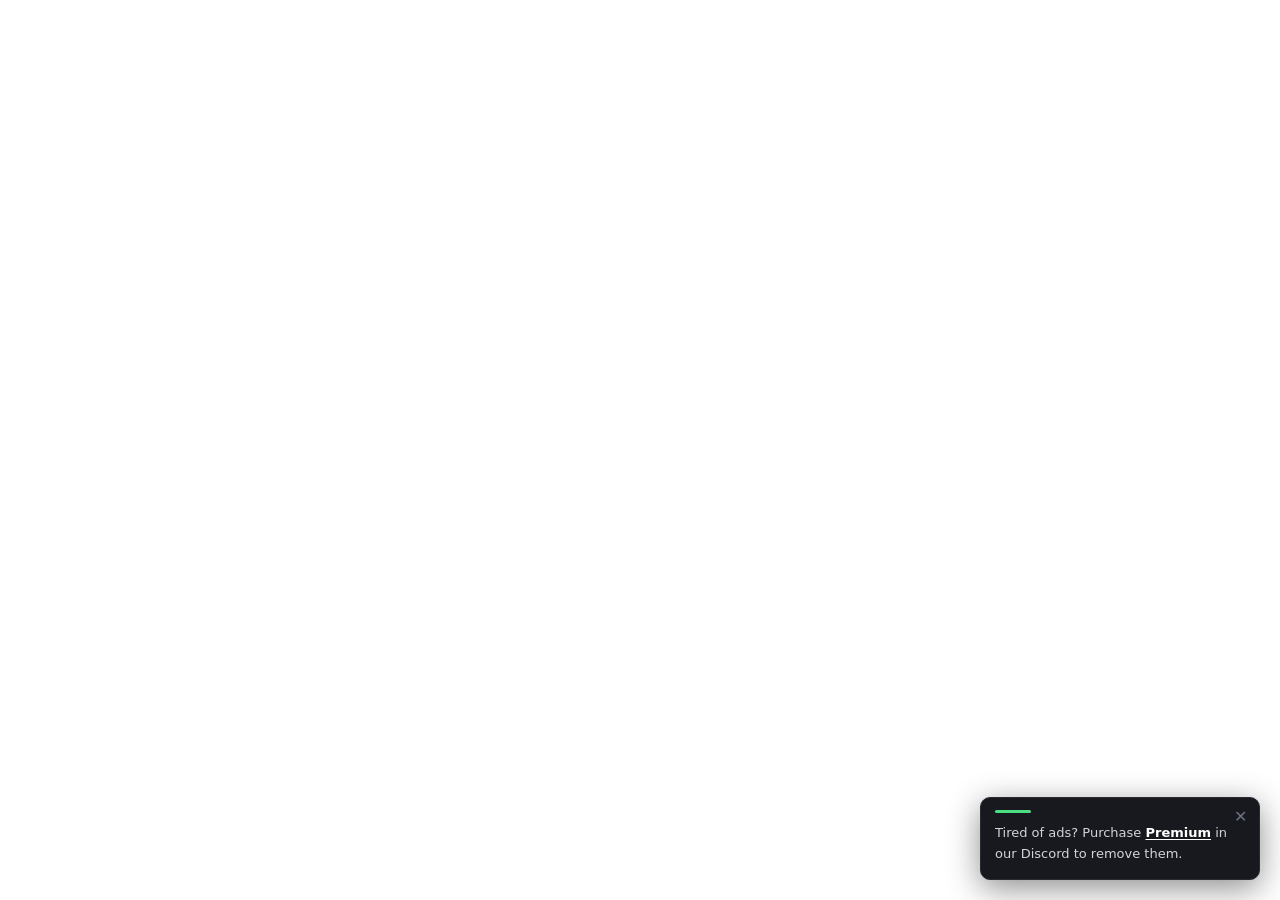
<file: popup.html>
<!DOCTYPE html>
<html lang="en">
<head>
  <meta charset="UTF-8" />
  <meta name="viewport" content="width=device-width, initial-scale=1.0" />
  <title>Heavenly</title>
  <style>
    *, *::before, *::after { box-sizing: border-box; margin: 0; padding: 0; }

    body {
      background: transparent;
      font-family: -apple-system, BlinkMacSystemFont, 'Segoe UI', system-ui, sans-serif;
      -webkit-font-smoothing: antialiased;
      overflow: hidden;
      width: 100vw;
      height: 100vh;
      display: flex;
      align-items: flex-end;
      justify-content: flex-end;
      padding: 20px;
    }

    .popup-card {
      position: absolute;
      bottom: 20px;
      right: 20px;
      width: 280px;
      background: #18191e;
      border: 1px solid #2a2b32;
      border-radius: 10px;
      padding: 12px 14px 14px;
      box-shadow: 0 8px 32px rgba(0, 0, 0, 0.45);
      opacity: 0;
      transform: translateY(10px);
      transition: opacity 0.3s ease, transform 0.3s ease;
      pointer-events: none;
    }

    .popup-card.visible {
      opacity: 1;
      transform: translateY(0);
      pointer-events: auto;
    }

    .popup-card.hiding {
      opacity: 0;
      transform: translateY(10px);
      pointer-events: none;
    }

    .popup-accent {
      width: 36px;
      height: 3px;
      background: #4ade80;
      border-radius: 2px;
      margin-bottom: 10px;
    }

    .popup-close {
      position: absolute;
      top: 10px;
      right: 10px;
      width: 18px;
      height: 18px;
      background: none;
      border: none;
      cursor: pointer;
      color: #6b7280;
      font-size: 16px;
      line-height: 1;
      display: flex;
      align-items: center;
      justify-content: center;
      transition: color 0.15s;
      padding: 0;
    }

    .popup-close:hover { color: #d1d5db; }

    .popup-message {
      font-size: 13px;
      line-height: 1.6;
      color: #d1d5db;
      padding-right: 16px;
    }

    .popup-message .highlight {
      color: #ffffff;
      font-weight: 700;
      text-decoration: underline;
      text-underline-offset: 2px;
    }
  </style>
</head>
<body>
  <div class="popup-card" id="popup-card">
    <div class="popup-accent"></div>
    <button class="popup-close" id="popup-close-btn">&#x2715;</button>
    <div class="popup-message" id="popup-message"></div>
  </div>

  <script>
    const popups = [
      {
        message: 'Tired of ads? Purchase <span class="highlight">Premium</span> in our Discord to remove them.'
      }
    ];

    const DISPLAY_DURATION = 4000;
    const TRANSITION_MS = 300;
    const BETWEEN_DELAY = 600;

    const card = document.getElementById('popup-card');
    const msgEl = document.getElementById('popup-message');
    const closeBtn = document.getElementById('popup-close-btn');

    let currentIndex = 0;
    let autoTimer = null;

    function showNext() {
      if (currentIndex >= popups.length) return;
      msgEl.innerHTML = popups[currentIndex].message;
      card.classList.remove('hiding');
      card.classList.add('visible');
      autoTimer = setTimeout(() => hideAndNext(), DISPLAY_DURATION);
    }

    function hideAndNext() {
      clearTimeout(autoTimer);
      card.classList.remove('visible');
      card.classList.add('hiding');
      currentIndex++;
      if (currentIndex < popups.length) {
        setTimeout(() => {
          card.classList.remove('hiding');
          showNext();
        }, TRANSITION_MS + BETWEEN_DELAY);
      }
    }

    closeBtn.addEventListener('click', () => hideAndNext());

    setTimeout(() => showNext(), 500);
  </script>
</body>
</html>
</file>
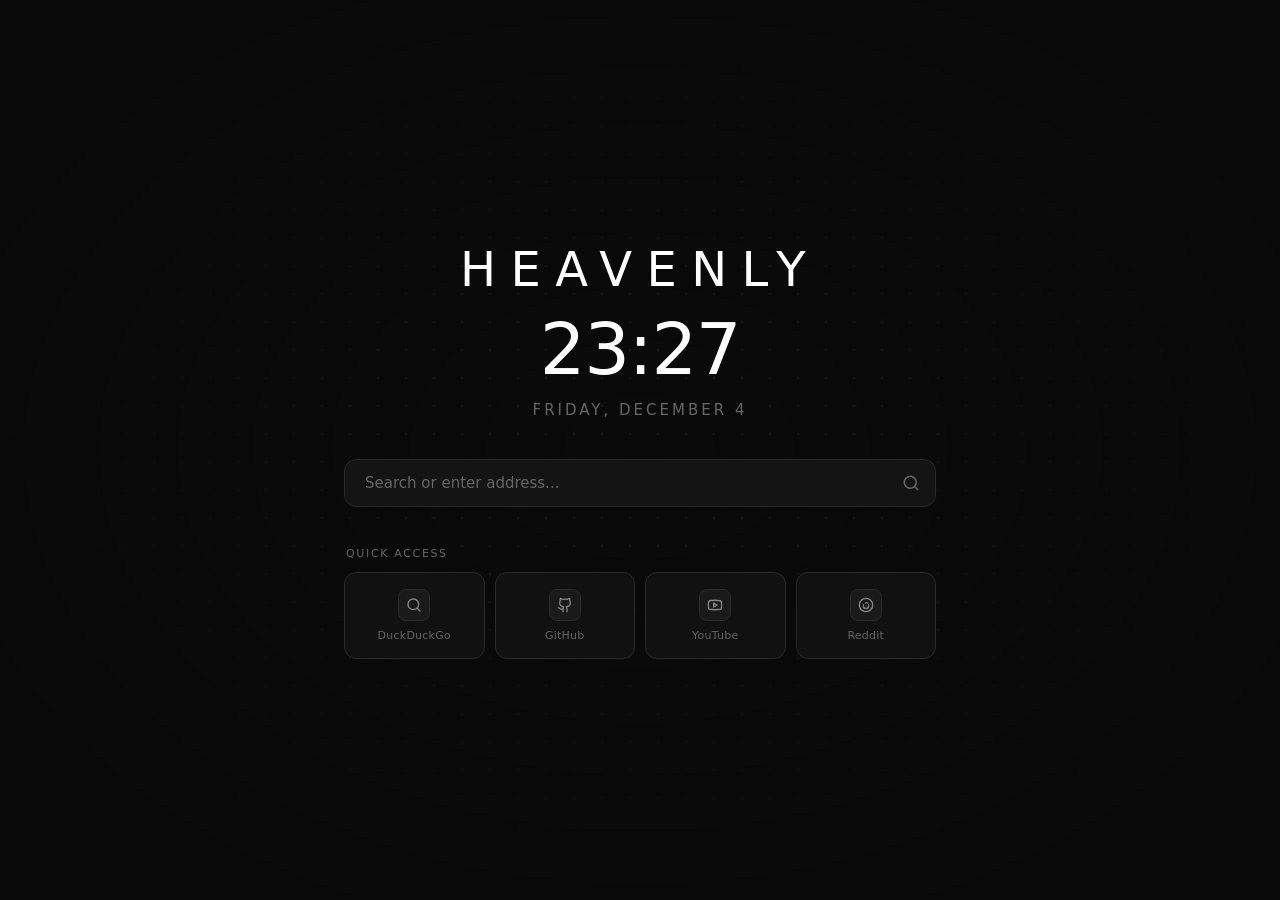
<file: frontend/newtab.html>
<!DOCTYPE html>
<html lang="en">
<head>
  <meta charset="UTF-8" />
  <meta name="viewport" content="width=device-width, initial-scale=1.0" />
  <title>New Tab — Heavenly</title>
  <style>
    *, *::before, *::after { box-sizing: border-box; margin: 0; padding: 0; }

    :root {
      --bg: #0a0a0a;
      --text: #e8e8e8;
      --subtext: #666666;
      --border: #2a2a2a;
      --card-bg: #111111;
      --card-hover: #181818;
      --input-bg: #141414;
      --accent: #ffffff;
    }

    html, body {
      height: 100%;
      background: var(--bg);
      color: var(--text);
      font-family: -apple-system, BlinkMacSystemFont, 'Segoe UI', system-ui, sans-serif;
      overflow: hidden;
    }

    body {
      display: flex;
      flex-direction: column;
      align-items: center;
      justify-content: center;
      gap: 0;
      position: relative;
    }

    body::before {
      content: '';
      position: fixed;
      inset: 0;
      background-image: radial-gradient(circle, #2a2a2a 1px, transparent 1px);
      background-size: 28px 28px;
      opacity: 0.35;
      pointer-events: none;
      z-index: 0;
    }

    body::after {
      content: '';
      position: fixed;
      inset: 0;
      background: radial-gradient(ellipse 60% 60% at 50% 50%, transparent 0%, var(--bg) 100%);
      pointer-events: none;
      z-index: 1;
    }

    .content {
      position: relative;
      z-index: 2;
      display: flex;
      flex-direction: column;
      align-items: center;
      gap: 40px;
      width: 100%;
      max-width: 640px;
      padding: 0 24px;
    }

    .header {
      display: flex;
      flex-direction: column;
      align-items: center;
      gap: 16px;
    }

    .logo {
      font-size: 48px;
      font-weight: 200;
      letter-spacing: 0.3em;
      color: var(--accent);
      text-transform: uppercase;
      font-variant-numeric: tabular-nums;
    }

    .time {
      font-size: 72px;
      font-weight: 100;
      letter-spacing: -0.02em;
      color: var(--accent);
      font-variant-numeric: tabular-nums;
      line-height: 1;
    }

    .date {
      font-size: 15px;
      font-weight: 300;
      letter-spacing: 0.2em;
      color: var(--subtext);
      text-transform: uppercase;
    }

    .search-wrapper {
      width: 100%;
      position: relative;
    }

    .search-bar {
      width: 100%;
      padding: 14px 52px 14px 20px;
      background: var(--input-bg);
      border: 1px solid var(--border);
      border-radius: 12px;
      color: var(--text);
      font-size: 15px;
      font-family: inherit;
      outline: none;
      transition: border-color 0.2s, box-shadow 0.2s;
    }

    .search-bar::placeholder { color: var(--subtext); }

    .search-bar:focus {
      border-color: rgba(255,255,255,0.25);
      box-shadow: 0 0 0 3px rgba(255,255,255,0.05), 0 0 20px rgba(255,255,255,0.03);
    }

    .search-icon {
      position: absolute;
      right: 16px;
      top: 50%;
      transform: translateY(-50%);
      color: var(--subtext);
      display: flex;
      align-items: center;
      pointer-events: none;
    }

    .search-icon svg { width: 18px; height: 18px; }

    .quicklinks {
      width: 100%;
      display: flex;
      flex-direction: column;
      gap: 12px;
    }

    .quicklinks-label {
      font-size: 11px;
      font-weight: 500;
      letter-spacing: 0.15em;
      text-transform: uppercase;
      color: var(--subtext);
      padding-left: 2px;
    }

    .quicklinks-grid {
      display: grid;
      grid-template-columns: repeat(4, 1fr);
      gap: 10px;
    }

    .quicklink {
      display: flex;
      flex-direction: column;
      align-items: center;
      gap: 8px;
      padding: 16px 8px;
      background: var(--card-bg);
      border: 1px solid var(--border);
      border-radius: 12px;
      cursor: pointer;
      text-decoration: none;
      color: var(--text);
      transition: background 0.15s, border-color 0.15s, transform 0.15s;
      font-size: 12px;
      font-weight: 400;
      letter-spacing: 0.02em;
    }

    .quicklink:hover {
      background: var(--card-hover);
      border-color: rgba(255,255,255,0.12);
      transform: translateY(-1px);
    }

    .quicklink:active { transform: translateY(0); }

    .quicklink-icon {
      width: 32px;
      height: 32px;
      border-radius: 8px;
      display: flex;
      align-items: center;
      justify-content: center;
      background: #1a1a1a;
      border: 1px solid #2a2a2a;
      color: #888;
    }

    .quicklink-icon svg { width: 16px; height: 16px; }

    .quicklink-name {
      color: var(--subtext);
      font-size: 11px;
    }
  </style>
</head>
<body>
  <div class="content">
    <div class="header">
      <div class="logo">Heavenly</div>
      <div class="time" id="time">00:00</div>
      <div class="date" id="date">Monday, January 1</div>
    </div>

    <div class="search-wrapper">
      <input
        class="search-bar"
        id="search-bar"
        type="text"
        placeholder="Search or enter address..."
        autocomplete="off"
        spellcheck="false"
      />
      <span class="search-icon">
        <svg xmlns="http://www.w3.org/2000/svg" viewBox="0 0 24 24" fill="none"
          stroke="currentColor" stroke-width="2" stroke-linecap="round" stroke-linejoin="round">
          <circle cx="11" cy="11" r="8"/><path d="m21 21-4.35-4.35"/>
        </svg>
      </span>
    </div>

    <div class="quicklinks">
      <div class="quicklinks-label">Quick Access</div>
      <div class="quicklinks-grid">
        <a class="quicklink" data-url="https://duckduckgo.com">
          <div class="quicklink-icon">
            <svg xmlns="http://www.w3.org/2000/svg" viewBox="0 0 24 24" fill="none" stroke="currentColor" stroke-width="2" stroke-linecap="round" stroke-linejoin="round">
              <circle cx="11" cy="11" r="8"/><path d="m21 21-4.35-4.35"/>
            </svg>
          </div>
          <span class="quicklink-name">DuckDuckGo</span>
        </a>
        <a class="quicklink" data-url="https://github.com">
          <div class="quicklink-icon">
            <svg xmlns="http://www.w3.org/2000/svg" viewBox="0 0 24 24" fill="none" stroke="currentColor" stroke-width="2" stroke-linecap="round" stroke-linejoin="round">
              <path d="M15 22v-4a4.8 4.8 0 0 0-1-3.5c3 0 6-2 6-5.5.08-1.25-.27-2.48-1-3.5.28-1.15.28-2.35 0-3.5 0 0-1 0-3 1.5-2.64-.5-5.36-.5-8 0C6 2 5 2 5 2c-.3 1.15-.3 2.35 0 3.5A5.403 5.403 0 0 0 4 9c0 3.5 3 5.5 6 5.5-.39.49-.68 1.05-.85 1.65-.17.6-.22 1.23-.15 1.85v4"/><path d="M9 18c-4.51 2-5-2-7-2"/>
            </svg>
          </div>
          <span class="quicklink-name">GitHub</span>
        </a>
        <a class="quicklink" data-url="https://www.youtube.com">
          <div class="quicklink-icon">
            <svg xmlns="http://www.w3.org/2000/svg" viewBox="0 0 24 24" fill="none" stroke="currentColor" stroke-width="2" stroke-linecap="round" stroke-linejoin="round">
              <path d="M2.5 17a24.12 24.12 0 0 1 0-10 2 2 0 0 1 1.4-1.4 49.56 49.56 0 0 1 16.2 0A2 2 0 0 1 21.5 7a24.12 24.12 0 0 1 0 10 2 2 0 0 1-1.4 1.4 49.55 49.55 0 0 1-16.2 0A2 2 0 0 1 2.5 17"/><path d="m10 15 5-3-5-3z"/>
            </svg>
          </div>
          <span class="quicklink-name">YouTube</span>
        </a>
        <a class="quicklink" data-url="https://www.reddit.com">
          <div class="quicklink-icon">
            <svg xmlns="http://www.w3.org/2000/svg" viewBox="0 0 24 24" fill="none" stroke="currentColor" stroke-width="2" stroke-linecap="round" stroke-linejoin="round">
              <circle cx="12" cy="12" r="10"/><path d="M14.5 9a2 2 0 0 0-3 0"/><path d="M8 13a4 4 0 0 0 8 0"/><path d="M8 11h.01"/><path d="M16 11h.01"/>
            </svg>
          </div>
          <span class="quicklink-name">Reddit</span>
        </a>
      </div>
    </div>
  </div>

  <script>
    function updateClock() {
      const now = new Date();
      const h = String(now.getHours()).padStart(2, '0');
      const m = String(now.getMinutes()).padStart(2, '0');
      document.getElementById('time').textContent = h + ':' + m;

      const days = ['Sunday','Monday','Tuesday','Wednesday','Thursday','Friday','Saturday'];
      const months = ['January','February','March','April','May','June',
        'July','August','September','October','November','December'];
      document.getElementById('date').textContent =
        days[now.getDay()] + ', ' + months[now.getMonth()] + ' ' + now.getDate();
    }

    updateClock();
    setInterval(updateClock, 1000);

    function navigateParent(url) {
      try {
        window.parent.postMessage({ type: 'navigate', url: url }, '*');
      } catch(e) {}
    }

    const searchBar = document.getElementById('search-bar');
    searchBar.addEventListener('keydown', function(e) {
      if (e.key === 'Enter') {
        const val = searchBar.value.trim();
        if (val) navigateParent(val);
      }
    });

    document.querySelectorAll('.quicklink').forEach(function(el) {
      el.addEventListener('click', function(e) {
        e.preventDefault();
        navigateParent(el.dataset.url);
      });
    });
  </script>
</body>
</html>
</file>
